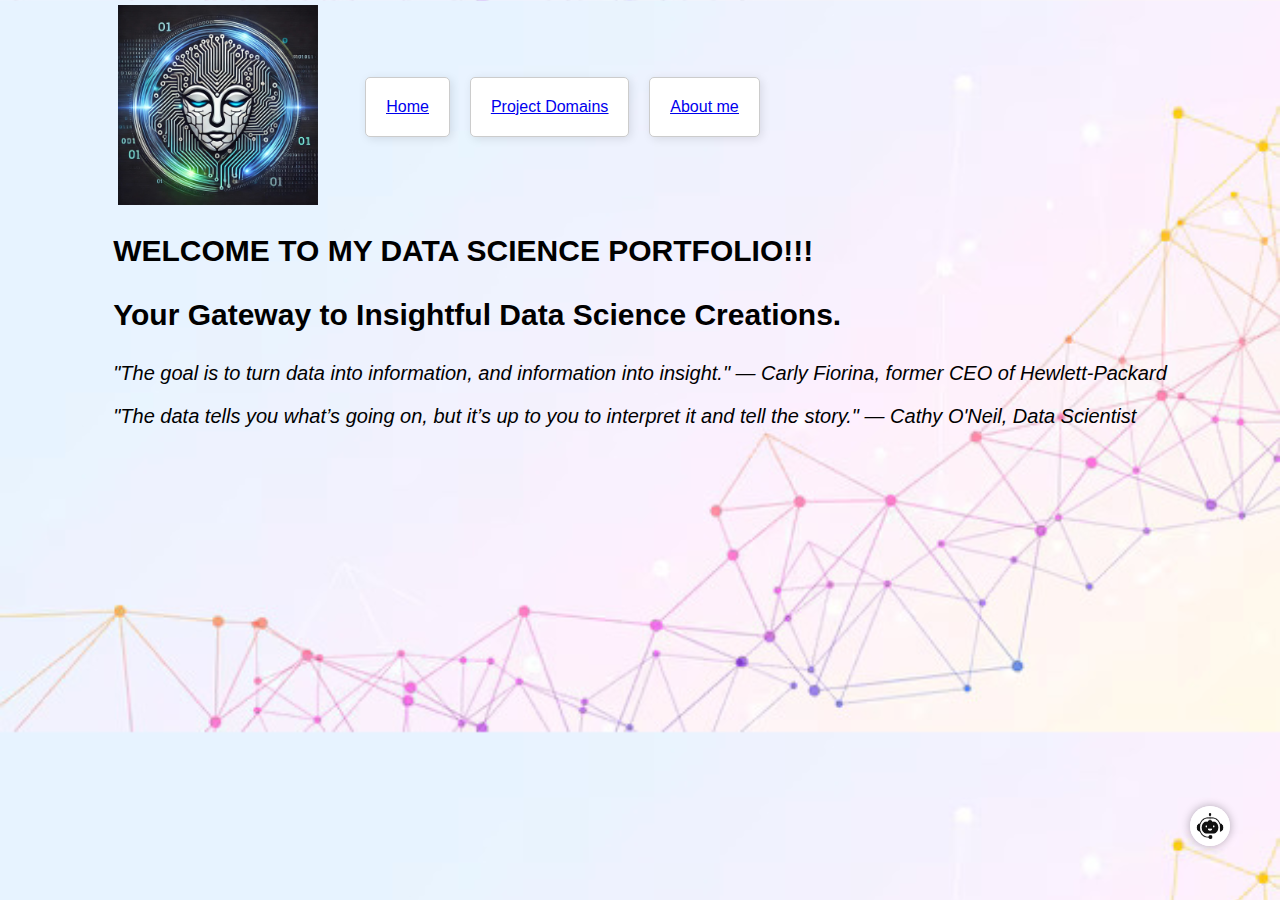
<file: index.html>
<!DOCTYPE html>
<html lang="en">
<head>
    <meta charset="UTF-8">
    <meta name="viewport" content="width=device-width, initial-scale=1.0">
    <title>Two-Column Layout</title>
    <link rel="stylesheet" href="index.css">
    
</head>
<body>
    <header>
        <nav>
            <div class="container">
                <div class="left">
     
                <img src="logo1.jpg" alt="A logo">
     
                </div>
     
               <div class="right">
                
     
                <div class="box"><a href="index.html">Home</a></div>
                 <div class="box"><a href="coursepage_ds.html">Project Domains</a></div>
                 <div class="box"><a href="aboutMe_ds.html">About me</a></div>
                 </div>
                 </div>
                 
                 

        </nav>
        <div class="para">

            <h1 class="h2">WELCOME TO MY DATA SCIENCE PORTFOLIO!!!</h1>
            <h3 class="h2">Your Gateway to Insightful Data Science Creations.</h3>
            <p class="p"><i>"The goal is to turn data into information, and information into insight."
                — Carly Fiorina, former CEO of Hewlett-Packard</i>
            <p class="p"><i>"The data tells you what’s going on, but it’s up to you to interpret it and tell the story."
              — Cathy O'Neil, Data Scientist</i>
            </p>
            </div>
    </header>
      <!-- Chatbot toggle button -->
      <div id="chatbot-toggle">
        <a href="chatbot.html">
        <img src="bot.jpg" alt="Chatbot Icon">
      </div>
    <script src="chatbot.js"></script>
</body>
</html>
</file>
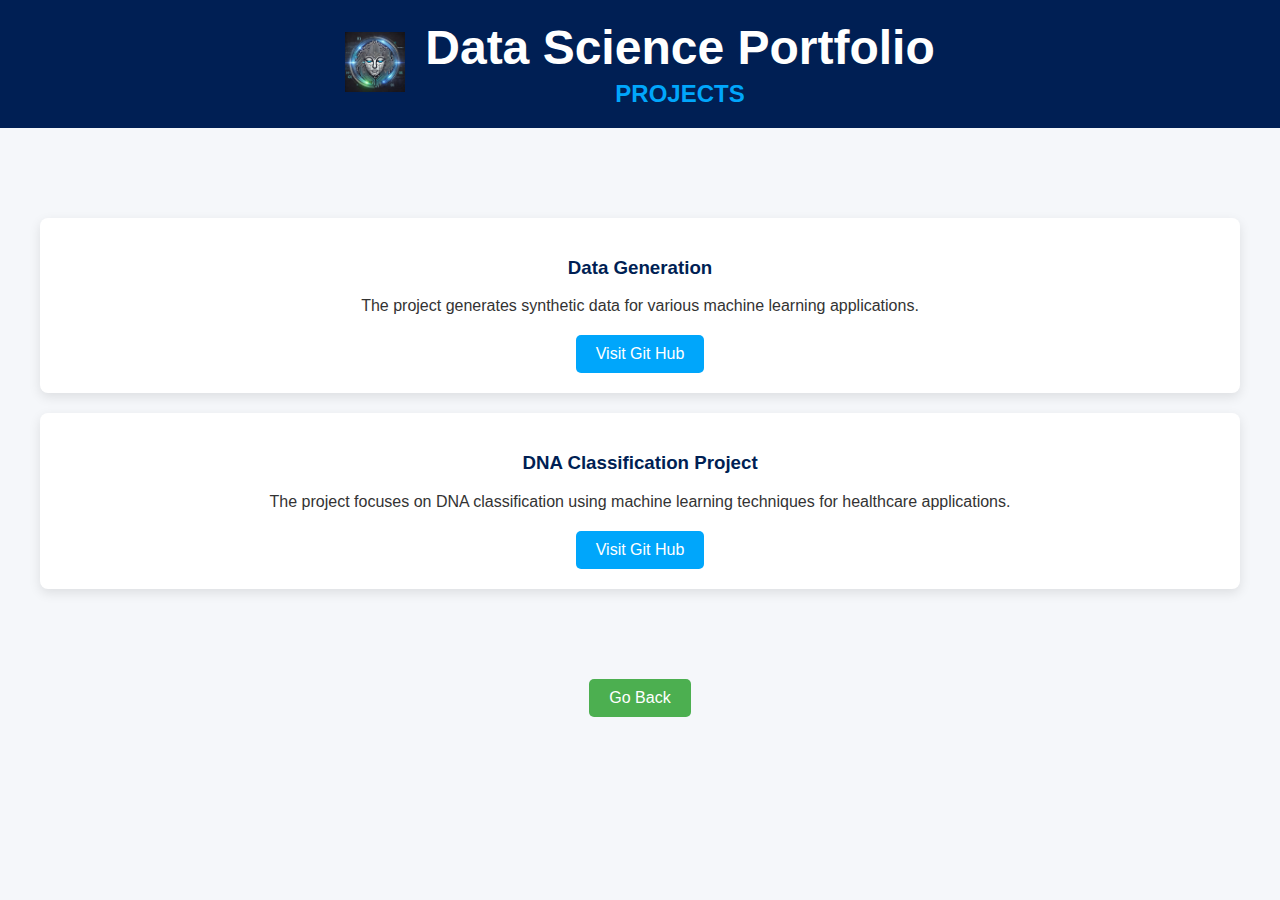
<file: artifical.html>
<!DOCTYPE html>
<html lang="en">
<head>
    <meta charset="UTF-8">
    <meta name="viewport" content="width=device-width, initial-scale=1.0">
    <title>My Data Science Portfolio - Artificial Intelligence</title>
    <style>
        body {
            font-family: 'Montserrat', sans-serif;
            background-color: #F5F7FA;
            margin: 0;
            padding: 0;
        }
        .header {
            display: flex;
            align-items: center;
            justify-content: center;
            padding: 20px;
            background-color: #001F54;
            color: #FFFFFF;
        }
        .logo img {
            height: 60px;
            margin-right: 20px;
        }
        .header-text {
            text-align: center;
        }
        .header-text h1 {
            margin: 0;
            font-size: 48px;
        }
        .header-text h2 {
            margin: 5px 0 0;
            font-size: 24px;
            color: #00A6FB;
        }
        .container {
            max-width: 1200px;
            margin: 50px auto;
            padding: 20px;
        }
        .card {
            background-color: #FFFFFF;
            box-shadow: 0px 4px 12px rgba(0, 0, 0, 0.1);
            border-radius: 8px;
            padding: 20px;
            margin: 20px 0;
            text-align: center;
        }
        .card h3 {
            color: #001F54;
        }
        .card a {
            display: inline-block;
            background-color: #00A6FB;
            color: #FFFFFF;
            padding: 10px 20px;
            border-radius: 5px;
            text-decoration: none;
            margin-top: 10px;
        }
        .card p {
            color: #333;
            margin: 10px 0;
        }
    </style>
</head>
<body>

    <div class="header">
        <div class="logo">
            <img src="logo1.jpg" alt="Logo">
        </div>
        <div class="header-text">
            <h1>Data Science Portfolio</h1>
            <h2>PROJECTS</h2>
        </div>
    </div>

    <div class="container">
        <div class="card">
            <h3>Data Generation </h3>
            <p>The project generates synthetic data for various machine learning applications.</p>
            <a href="https://github.com/miguelgfierro/ai_projects/tree/main/Data_Generation">Visit Git Hub</a>
        </div>
        <div class="card">
            <h3>DNA Classification Project </h3>
            <p>The project focuses on DNA classification using machine learning techniques for healthcare applications.</p>
            <a href="https://github.com/edaaydinea/AI-Projects-for-Healthcare/tree/master/DNA%20Classification%20Project ">Visit Git Hub</a>
        </div>
    </div>
    <center>
		<button onclick="window.location.href='coursepage_ds.html'" style="padding: 10px 20px; font-size: 16px; background-color: #4CAF50; color: white; border: none; border-radius: 5px; cursor: pointer;">
			Go Back
		</button>
	</center>
</body>
</html>
</file>
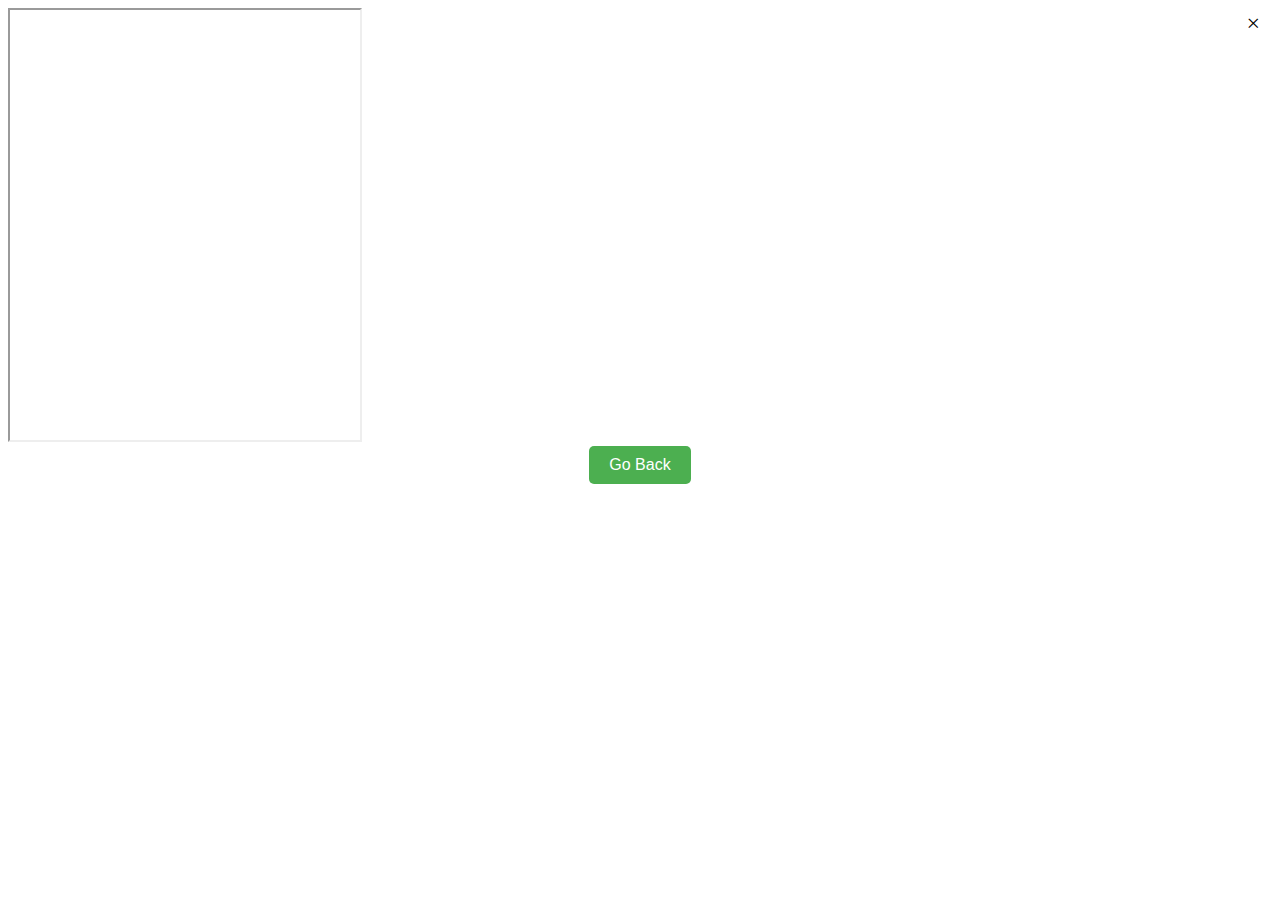
<file: chatbot.html>
<!DOCTYPE html>
<html>
  <head>
    <title>Data Science Chat Bot</title>
    <link rel="stylesheet" href="chatbot.css" />
  </head>
  <body>
       <div class="dialog-content">
            <span id="closeDialog" class="close-button">&times;</span>
            <iframe
            allow="microphone;"
            width="350"
            height="430"
            src="https://console.dialogflow.com/api-client/demo/embedded/d8340913-64ab-4858-abd3-fc6d747960d1">
        </iframe>
        </div>
    <!-- Go Back Button -->
	<center>
		<button onclick="window.location.href='index.html'" style="padding: 10px 20px; font-size: 16px; background-color: #4CAF50; color: white; border: none; border-radius: 5px; cursor: pointer;">
			Go Back
		</button>
	</center>
  </body>
</html>
</file>
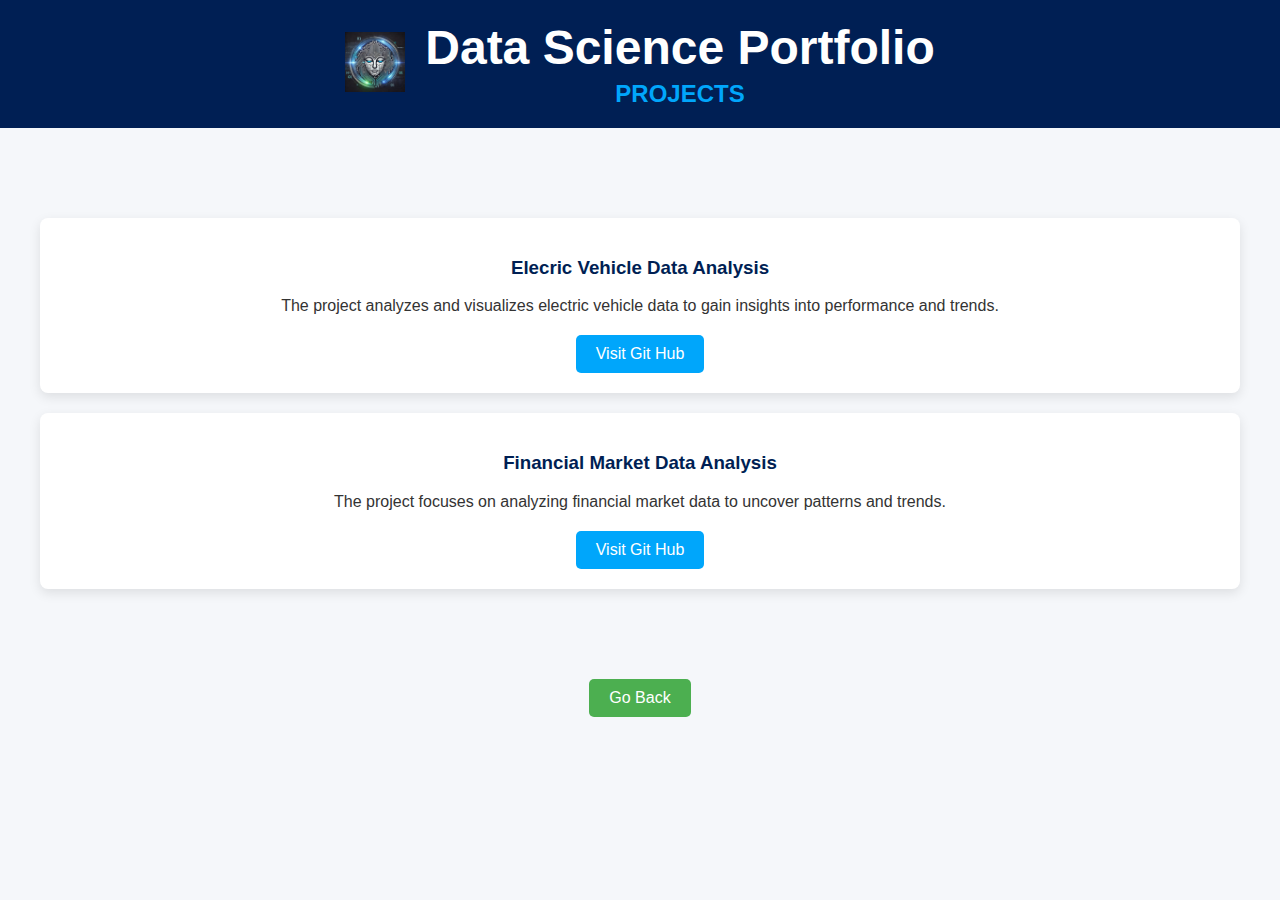
<file: dataanalysis.html>
<!DOCTYPE html>
<html lang="en">
<head>
    <meta charset="UTF-8">
    <meta name="viewport" content="width=device-width, initial-scale=1.0">
    <title>My Data Science Portfolio - Data Analysis</title>
    <style>
        body {
            font-family: 'Montserrat', sans-serif;
            background-color: #F5F7FA;
            margin: 0;
            padding: 0;
        }
        .header {
            display: flex;
            align-items: center;
            justify-content: center;
            padding: 20px;
            background-color: #001F54;
            color: #FFFFFF;
        }
        .logo img {
            height: 60px;
            margin-right: 20px;
        }
        .header-text {
            text-align: center;
        }
        .header-text h1 {
            margin: 0;
            font-size: 48px;
        }
        .header-text h2 {
            margin: 5px 0 0;
            font-size: 24px;
            color: #00A6FB;
        }
        .container {
            max-width: 1200px;
            margin: 50px auto;
            padding: 20px;
        }
        .card {
            background-color: #FFFFFF;
            box-shadow: 0px 4px 12px rgba(0, 0, 0, 0.1);
            border-radius: 8px;
            padding: 20px;
            margin: 20px 0;
            text-align: center;
        }
        .card h3 {
            color: #001F54;
        }
        .card a {
            display: inline-block;
            background-color: #00A6FB;
            color: #FFFFFF;
            padding: 10px 20px;
            border-radius: 5px;
            text-decoration: none;
            margin-top: 10px;
        }
        .card p {
            color: #333;
            margin: 10px 0;
        }
    </style>
</head>
<body>

    <div class="header">
        <div class="logo">
            <img src="logo1.jpg" alt="Logo">
        </div>
        <div class="header-text">
            <h1>Data Science Portfolio</h1>
            <h2>PROJECTS</h2>
        </div>
    </div>

    <div class="container">
        <div class="card">
            <h3>Elecric Vehicle Data Analysis</h3>
            <p>The project analyzes and visualizes electric vehicle data to gain insights into performance and trends.</p>
            <a href="https://github.com/gouthamtirumala/Elecric-Vehicle-Data-Analyssis">Visit Git Hub</a>
        </div>
        <div class="card">
            <h3>Financial Market Data Analysis</h3>
            <p>The project focuses on analyzing financial market data to uncover patterns and trends.</p>
            <a href="https://github.com/radoslawkrolikowski/financial-market-data-analysis ">Visit Git Hub</a>
        </div>
    </div>
    <center>
		<button onclick="window.location.href='coursepage_ds.html'" style="padding: 10px 20px; font-size: 16px; background-color: #4CAF50; color: white; border: none; border-radius: 5px; cursor: pointer;">
			Go Back
		</button>
	</center>
</body>
</html>
</file>
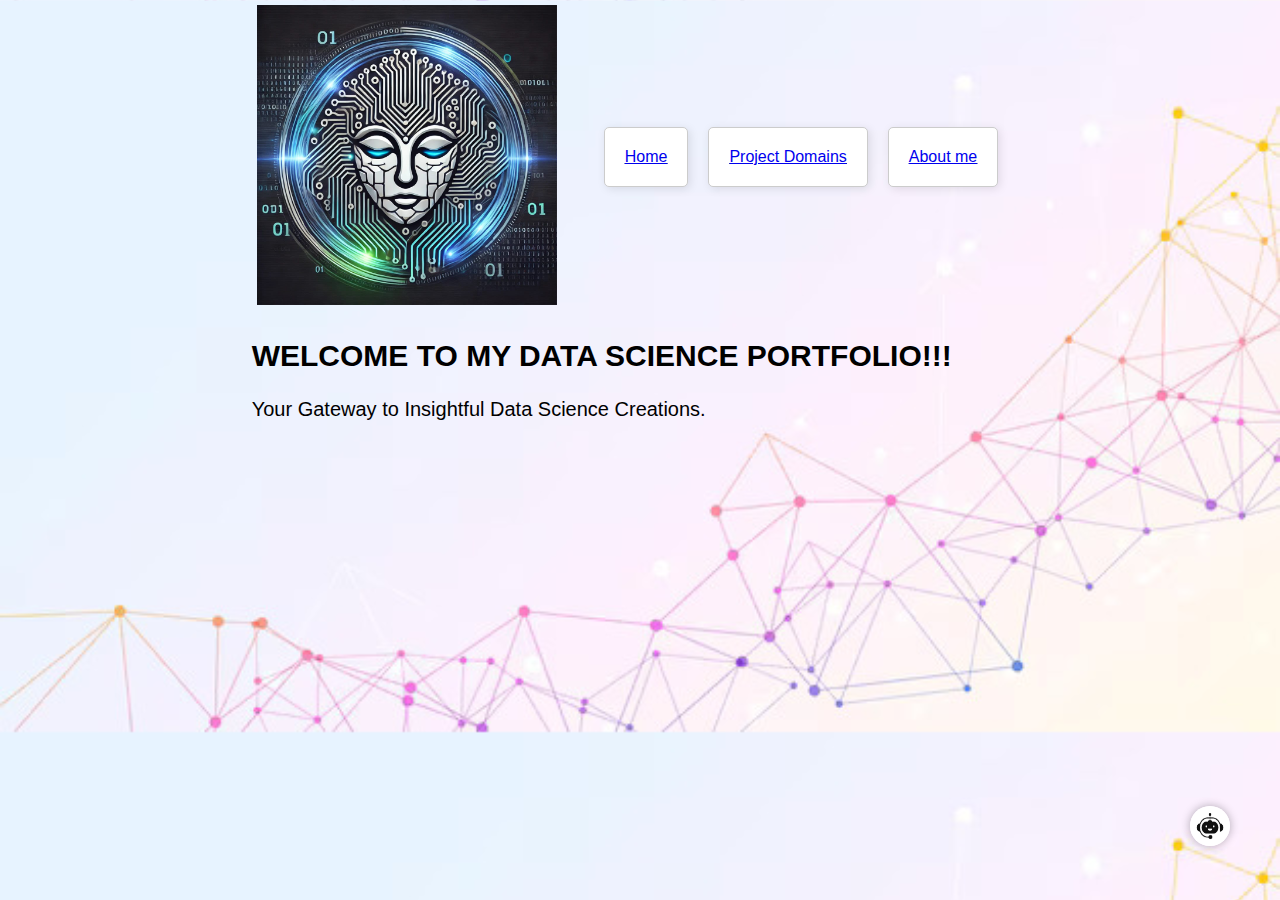
<file: homepage_ds.html>
<!DOCTYPE html>
<html lang="en">
<head>
    <meta charset="UTF-8">
    <meta name="viewport" content="width=device-width, initial-scale=1.0">
    <title>Two-Column Layout</title>
    <link rel="stylesheet" href="homepage_ds.css">
    
</head>
<body>
    <header>
        <nav>
            <div class="container">
                <div class="left">
     
                <img src="logo1.jpg" alt="A logo">
     
                </div>
     
               <div class="right">
                
     
                <div class="box"><a href="homepage_ds.html">Home</a></div>
                 <div class="box"><a href="coursepage_ds.html">Project Domains</a></div>
                 <div class="box"><a href="aboutMe_ds.html">About me</a></div>
                 </div>
                 </div>
                 
                 

        </nav>
        <div class="para">

            <h2 class="h2">WELCOME TO MY DATA SCIENCE PORTFOLIO!!!</h2>
            <p class="p">Your Gateway to Insightful Data Science Creations.</p>
            </div>
    </header>
      <!-- Chatbot toggle button -->
      <div id="chatbot-toggle">
        <a href="chatbot.html">
        <img src="./bot.jpg" alt="Chatbot Icon">
    </div>

    <script src="chatbot.js"></script>
</body>
</html>
</file>
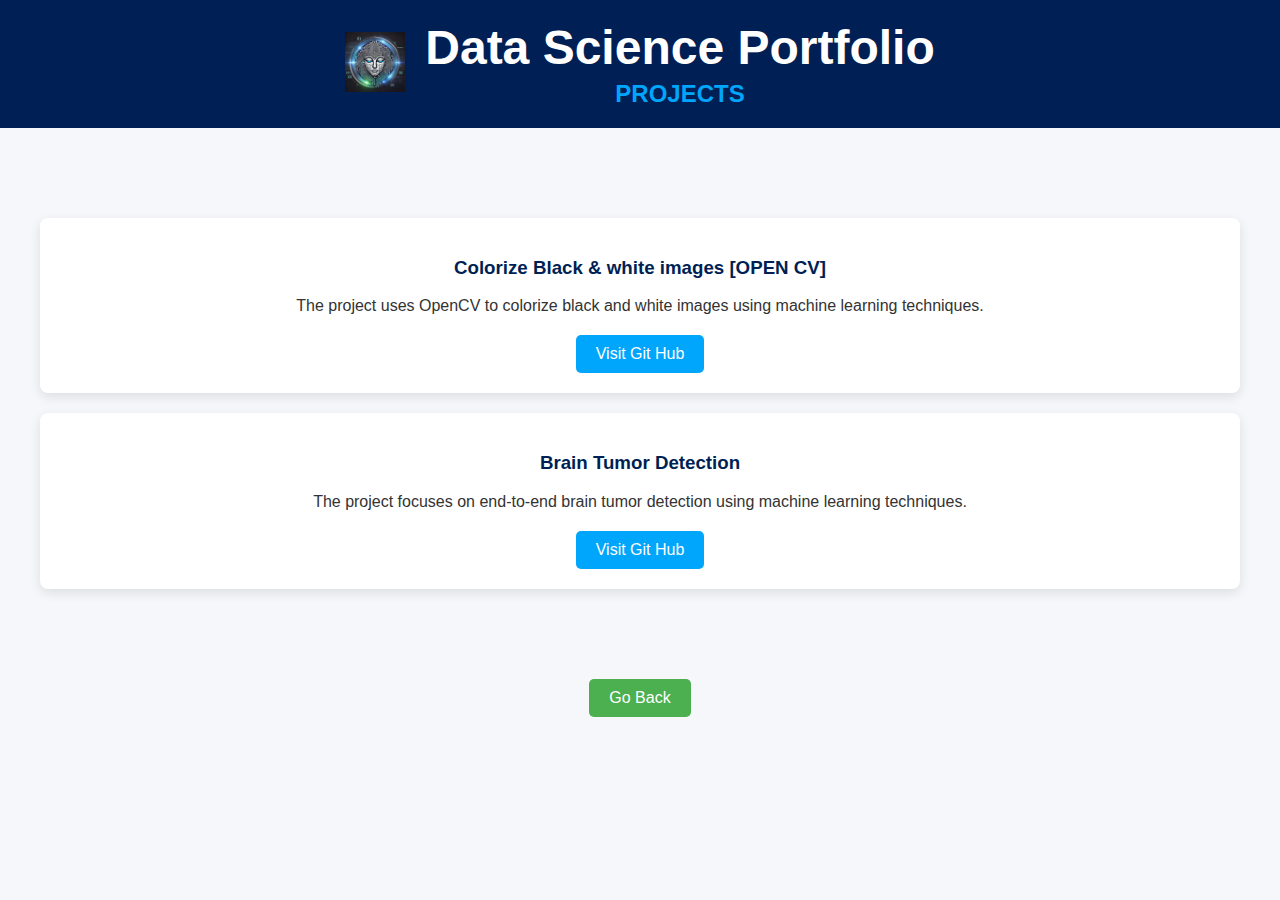
<file: machine.html>
<!DOCTYPE html>
<html lang="en">
<head>
    <meta charset="UTF-8">
    <meta name="viewport" content="width=device-width, initial-scale=1.0">
    <title>My Data Science Portfolio - Machine Learning</title>
    <style>
        body {
            font-family: 'Montserrat', sans-serif;
            background-color: #F5F7FA;
            margin: 0;
            padding: 0;
        }
        .header {
            display: flex;
            align-items: center;
            justify-content: center;
            padding: 20px;
            background-color: #001F54;
            color: #FFFFFF;
        }
        .logo img {
            height: 60px;
            margin-right: 20px;
        }
        .header-text {
            text-align: center;
        }
        .header-text h1 {
            margin: 0;
            font-size: 48px;
        }
        .header-text h2 {
            margin: 5px 0 0;
            font-size: 24px;
            color: #00A6FB;
        }
        .container {
            max-width: 1200px;
            margin: 50px auto;
            padding: 20px;
        }
        .card {
            background-color: #FFFFFF;
            box-shadow: 0px 4px 12px rgba(0, 0, 0, 0.1);
            border-radius: 8px;
            padding: 20px;
            margin: 20px 0;
            text-align: center;
        }
        .card h3 {
            color: #001F54;
        }
        .card a {
            display: inline-block;
            background-color: #00A6FB;
            color: #FFFFFF;
            padding: 10px 20px;
            border-radius: 5px;
            text-decoration: none;
            margin-top: 10px;
        }
        .card p {
            color: #333;
            margin: 10px 0;
        }
    </style>
</head>
<body>

    <div class="header">
        <div class="logo">
            <img src="logo1.jpg" alt="Logo">
        </div>
        <div class="header-text">
            <h1>Data Science Portfolio</h1>
            <h2>PROJECTS</h2>
        </div>
    </div>

    <div class="container">
        <div class="card">
            <h3>Colorize Black & white images [OPEN CV]</h3>
            <p>The project uses OpenCV to colorize black and white images using machine learning techniques.</p>
            <a href="https://github.com/shsarv/Machine-Learning-Projects/tree/main/Colorize%20Black%20%26%20white%20images%20%5BOPEN%20CV%5D">Visit Git Hub</a>
        </div>
        <div class="card">
            <h3>Brain Tumor Detection </h3>
            <p>The project focuses on end-to-end brain tumor detection using machine learning techniques.</p>
            <a href="https://github.com/shsarv/Machine-Learning-Projects/tree/main/BRAIN%20TUMOR%20DETECTION%20%5BEND%202%20END%5D">Visit Git Hub</a>
        </div>
    </div>
    <center>
		<button onclick="window.location.href='coursepage_ds.html'" style="padding: 10px 20px; font-size: 16px; background-color: #4CAF50; color: white; border: none; border-radius: 5px; cursor: pointer;">
			Go Back
		</button>
	</center>
</body>
</html>
</file>
<file: index.css>
body {
    display:flex;
    justify-content:center;
    align-items: center;
    font-family: Arial, sans-serif;
    margin: 0;
    background:url('background2.jpg') ;
    background-size: cover;
    
}

.hero{
    display: flex;
    
}

/* Chatbot UI styling */
.chatbot-container {
    position: fixed;
    bottom: 0;
    right: 20px;
    width: 300px;
    height: 400px;
    border: 1px solid #ddd;
    border-radius: 10px 10px 0 0;
    background: #ffffff;
    box-shadow: 0px 0px 10px rgba(0, 0, 0, 0.2);
    display: none;
    flex-direction: column;
}

.chatbot-header {
    background: #007bff;
    color: #ffffff;
    padding: 10px;
    border-radius: 10px 10px 0 0;
    display: flex;
    justify-content: space-between;
    align-items: center;
}

.chatbot-body {
    flex-grow: 1;
    overflow-y: auto;
    padding: 10px;
}

.chatbot-footer {
    display: flex;
    border-top: 1px solid #ddd;
}

.chatbot-footer input {
    flex-grow: 1;
    padding: 10px;
    border: none;
    border-radius: 0;
}

.chatbot-footer button {
    background: #007bff;
    color: white;
    border: none;
    padding: 10px 20px;
    cursor: pointer;
}

#chatbot-toggle {
    position: fixed;
    bottom: 10px;
    right: 30px;
    cursor: pointer;
}
#chatbot-toggle {
    position: fixed;       /* Make the button fixed on the page */
    bottom: 50px;          /* Distance from the bottom of the page */
    right: 50px;           /* Distance from the right side of the page */
    cursor: pointer;
}

#chatbot-toggle img {
    width: 40px;           /* Adjusted width */
    height: 40px;          /* Adjusted height */
    border-radius: 50%;    /* Optional: Add rounded corners */
    box-shadow: 0 0 10px rgba(0, 0, 0, 0.3);  /* Optional: Add shadow for better visibility */
}
.container {
     display: flex; 
    /* flex-direction: row; */
    max-width: 800px;
    margin: 0;
    padding: 0;
   
    
}
.left {
    padding: 5px;
}
.left img {
    max-width: 200px;
    max-height: 200px;
    margin-right: 12px;
    
}


.right {
    padding: 20px;
    display: flex;
    flex-direction: row;
    justify-content: center;
    align-items: center;
    text-decoration:underline;
    
    
}
 

.box {
    max-width: 300px;
    padding: 20px;
    margin: 10px;
    text-align: center;
    border: 1px solid #ccc;
    border-radius: 5px;
    box-shadow: 2px 2px 10px rgba(0, 0, 0, 0.1);
    background-color: white;
}
.h2{
    font-size: 30px;
}
.p{

    font-size: 20px;
}
</file>
<file: chatbot.css>
.close-button {
    position: absolute;
    top: 10px;
    right: 20px;
    font-size: 24px;
    cursor: pointer;
    color:black;
}
</file>
<file: homepage_ds.css>
body {
    display:flex;
    justify-content:center;
    align-items: center;
    font-family: Arial, sans-serif;
    margin: 0;
    background:url('background2.jpg') ;
    background-size: cover;
    
}

.hero{
    display: flex;
    
}

/* Chatbot UI styling */
.chatbot-container {
    position: fixed;
    bottom: 0;
    right: 20px;
    width: 300px;
    height: 400px;
    border: 1px solid #ddd;
    border-radius: 10px 10px 0 0;
    background: #ffffff;
    box-shadow: 0px 0px 10px rgba(0, 0, 0, 0.2);
    display: none;
    flex-direction: column;
}

.chatbot-header {
    background: #007bff;
    color: #ffffff;
    padding: 10px;
    border-radius: 10px 10px 0 0;
    display: flex;
    justify-content: space-between;
    align-items: center;
}

.chatbot-body {
    flex-grow: 1;
    overflow-y: auto;
    padding: 10px;
}

.chatbot-footer {
    display: flex;
    border-top: 1px solid #ddd;
}

.chatbot-footer input {
    flex-grow: 1;
    padding: 10px;
    border: none;
    border-radius: 0;
}

.chatbot-footer button {
    background: #007bff;
    color: white;
    border: none;
    padding: 10px 20px;
    cursor: pointer;
}

#chatbot-toggle {
    position: fixed;
    bottom: 10px;
    right: 30px;
    cursor: pointer;
}
#chatbot-toggle {
    position: fixed;       /* Make the button fixed on the page */
    bottom: 50px;          /* Distance from the bottom of the page */
    right: 50px;           /* Distance from the right side of the page */
    cursor: pointer;
}

#chatbot-toggle img {
    width: 40px;           /* Adjusted width */
    height: 40px;          /* Adjusted height */
    border-radius: 50%;    /* Optional: Add rounded corners */
    box-shadow: 0 0 10px rgba(0, 0, 0, 0.3);  /* Optional: Add shadow for better visibility */
}
.container {
     display: flex; 
    /* flex-direction: row; */
    max-width: 800px;
    margin: 0;
    padding: 0;
   
    
}
.left {
    padding: 5px;
}
.left img {
    max-width: 300px;
    max-height: 300px;
    margin-right: 12px;
    
}


.right {
    padding: 20px;
    display: flex;
    flex-direction: row;
    justify-content: center;
    align-items: center;
    text-decoration:underline;
    
    
}
 

.box {
    max-width: 300px;
    padding: 20px;
    margin: 10px;
    text-align: center;
    border: 1px solid #ccc;
    border-radius: 5px;
    box-shadow: 2px 2px 10px rgba(0, 0, 0, 0.1);
    background-color: white;
}
.h2{
    font-size: 30px;
}
.p{

    font-size: 20px;
}
</file>
